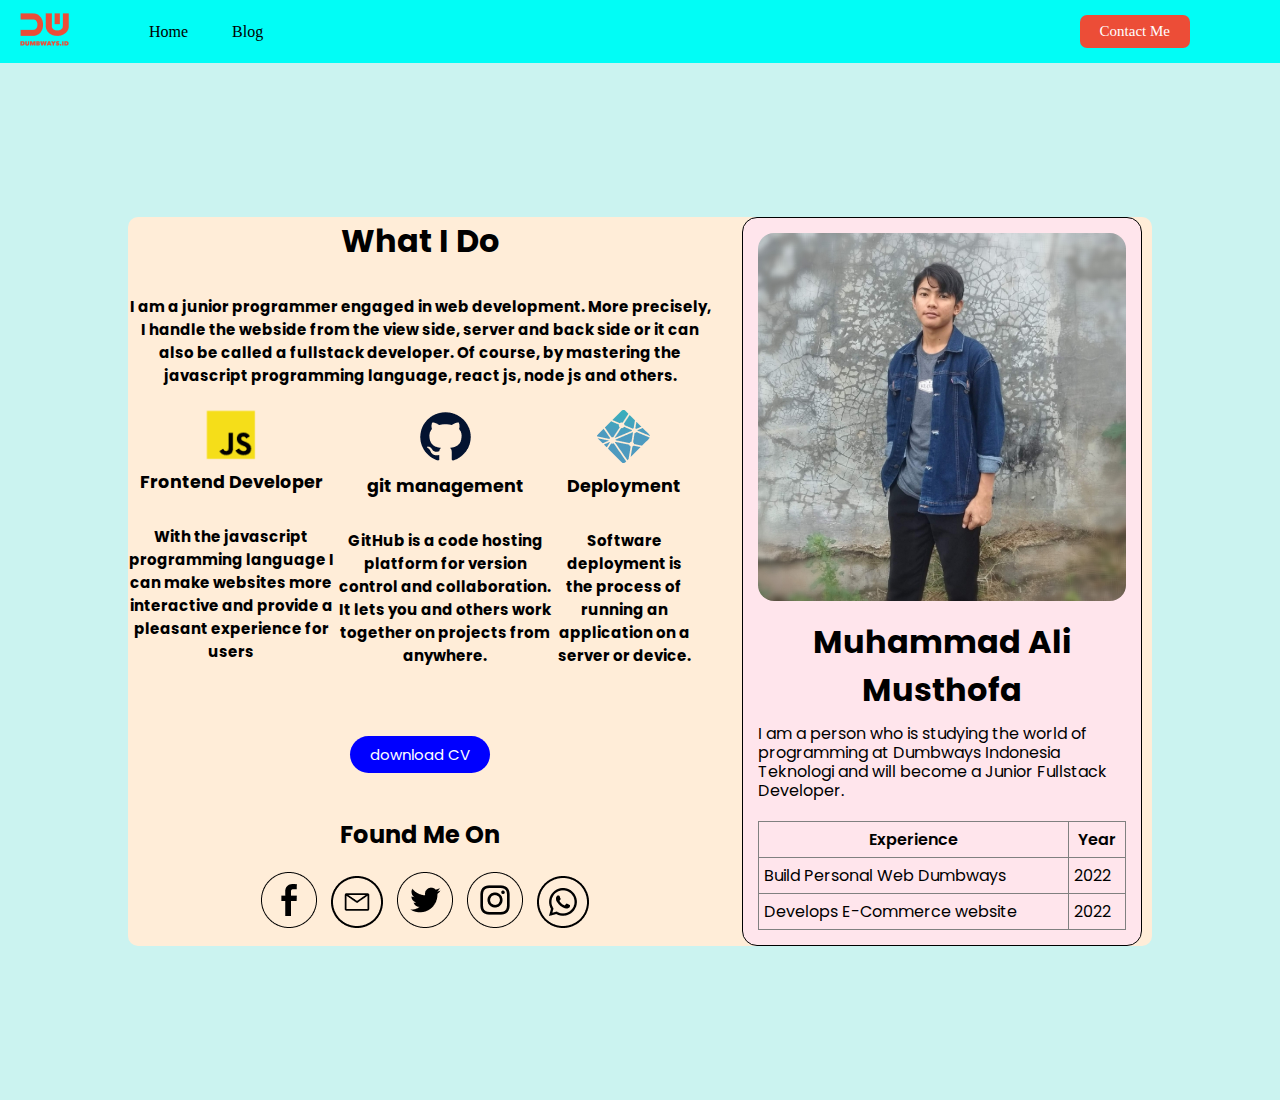
<file: index.html>
<!DOCTYPE html>
<html>
  <head>
    <title>Form Submission</title>
    <link rel="stylesheet" href="style.css" />
    <link href="https://fonts.googleapis.com/css2?family=Poppins:wght@200&display=swap" rel="stylesheet" />
  </head>
  <body>
    <!-- nav start -->
    <nav>
      <div class="left">
        <a href="index.html">
          <img src="assets/logo.png" alt="" />
        </a>

        <ul>
          <li>
            <a href="index.html">Home</a>
          </li>

          <li>
            <a href="#">Blog</a>
          </li>
        </ul>
      </div>

      <div class="right">
        <a href="contact.html">Contact Me</a>
      </div>
    </nav>
    <!-- nav end -->

    <div class="personal">
      <div class="container-content">
        <div class="left-side">
          <div class="card">
            <div class="image">
              <img src="assets/myself.jpg" alt="iamge not found" />
            </div>

            <div class="header">
              <h1>Muhammad Ali Musthofa</h1>
            </div>

            <div class="content">
              <p>I am a person who is studying the world of programming at Dumbways Indonesia Teknologi and will become a Junior Fullstack Developer.</p>

              <table border="1">
                <tr>
                  <th>Experience</th>
                  <th>Year</th>
                </tr>

                <tr>
                  <td>Build Personal Web Dumbways</td>
                  <td>2022</td>
                </tr>

                <tr>
                  <td>Develops E-Commerce website</td>
                  <td>2022</td>
                </tr>
              </table>
            </div>
          </div>
        </div>

        <div class="right-side">
          <div>
            <h1>What I Do</h1>
            <p>
              I am a junior programmer engaged in web development. More precisely, I handle the webside from the view side, server and back side or it can also be called a fullstack developer. Of course, by mastering the javascript
              programming language, react js, node js and others.
            </p>

            <div class="skill">
              <div>
                <img src="assets/js.png" alt="" />
                <h3>Frontend Developer</h3>
                <p>With the javascript programming language I can make websites more interactive and provide a pleasant experience for users</p>
              </div>

              <div>
                <img src="assets/git.png" alt="" />
                <h3>git management</h3>
                <p>GitHub is a code hosting platform for version control and collaboration. It lets you and others work together on projects from anywhere.</p>
              </div>

              <div>
                <img src="assets/deploy.png" alt="" />
                <h3>Deployment</h3>
                <p>Software deployment is the process of running an application on a server or device.</p>
              </div>
            </div>

            <br />
            <br />
            <br />
            <div class="get-cv">
              <a href="https://drive.google.com/file/d/1mGdOpOGYKyTCpyD3mgkbhrLImin2IvVr/view?usp=drives">download CV</a>
            </div>

            <div class="socmed">
              <h2>Found Me On</h2>
              <a href="https://www.facebook.com/profile.php?id=100013878163839">
                <img src="assets/facebook.png" alt="" />
              </a>
              <a href="muhammadalimusthofa786@gmail.com">
                <img src="assets/mail.png" alt="" />
              </a>
              <a href="https://twitter.com/i/flow/login">
                <img src="assets/twitter.png" alt="" />
              </a>
              <a href="https://www.instagram.com/ali_ryu786/">
                <img src="assets/instagram.png" alt="" />
              </a>
              <a href="https://web.whatsapp.com/">
                <img src="assets/whatsapp.png" alt="" />
              </a>
            </div>
          </div>
        </div>
      </div>
    </div>
  </body>
</html>
</file>
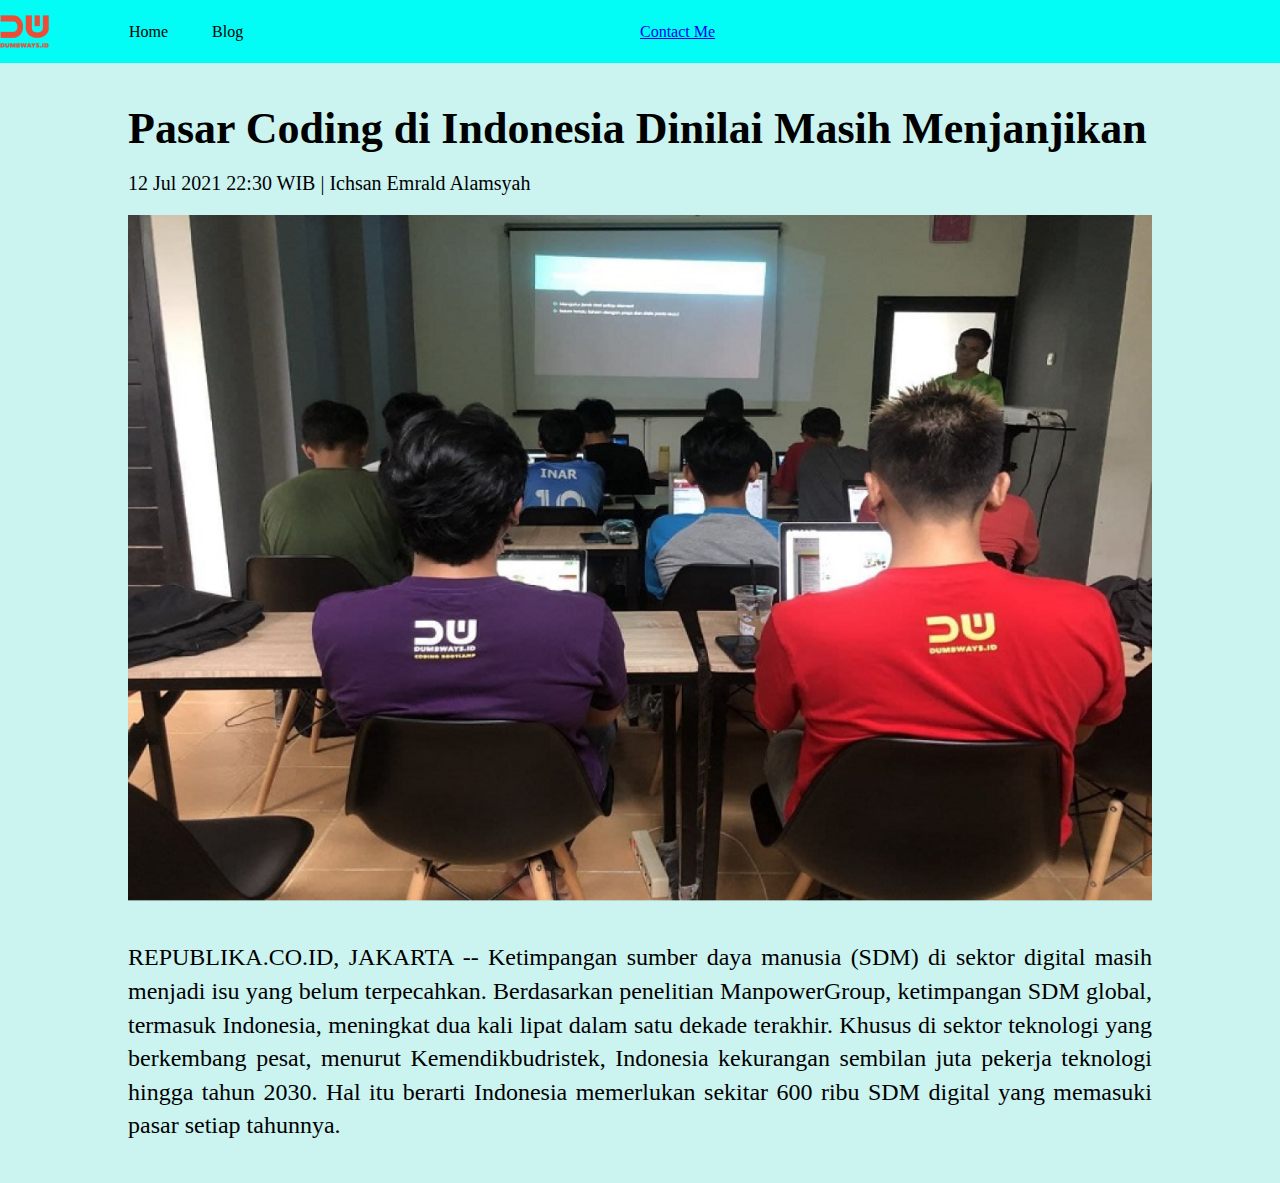
<file: blog-detail.html>
<!-- Pintasan menyederhanakan Drive Saya … Dalam beberapa minggu mendatang, item yang berada di lebih dari satu folder akan diganti dengan pintasan. Akses ke file dan folder tidak akan berubah.Pelajari lebih lanjut blog-detail.html Yang memiliki
akses M Properti sistem Jenis HTML Ukuran 2 KB Penyimpanan yang terpakai 2 KBDimiliki oleh DumbWays Indonesia Lokasi Code Template Pemilik Mentor DumbWays.id Dimodifikasi 1 Feb 2022 oleh Mentor DumbWays.id Dibuka 13.33 oleh saya Dibuat 1
Feb 2022 Tidak ada deskripsi Pemirsa dapat mendownload -->
<html>
  <head>
    <title>Creating Blog Page - detail</title>
    <link rel="stylesheet" href="style.css" />
  </head>
  <body>
    <!-- NavBar -->
    <nav>
      <div class="left-side">
        <a href="index.html">
          <img src="assets/logo.png" alt="logo" />
        </a>
        <ul>
          <li>
            <a href="index.html">Home</a>
          </li>
          <li>
            <a href="blog.html" class="list-active">Blog</a>
          </li>
        </ul>
      </div>
      <div class="right-side">
        <a href="contact.html"> Contact Me </a>
      </div>
    </nav>

    <!-- Blog -->
    <div class="blog-detail">
      <div class="blog-detail-container">
        <h1>Pasar Coding di Indonesia Dinilai Masih Menjanjikan</h1>
        <div class="author">12 Jul 2021 22:30 WIB | Ichsan Emrald Alamsyah</div>
        <img src="assets/blog-img-detail.png" alt="detail" />
        <p>
          REPUBLIKA.CO.ID, JAKARTA -- Ketimpangan sumber daya manusia (SDM) di sektor digital masih menjadi isu yang belum terpecahkan. Berdasarkan penelitian ManpowerGroup, ketimpangan SDM global, termasuk Indonesia, meningkat dua kali
          lipat dalam satu dekade terakhir. Khusus di sektor teknologi yang berkembang pesat, menurut Kemendikbudristek, Indonesia kekurangan sembilan juta pekerja teknologi hingga tahun 2030. Hal itu berarti Indonesia memerlukan sekitar
          600 ribu SDM digital yang memasuki pasar setiap tahunnya.
        </p>
      </div>
    </div>
  </body>
</html>
</file>
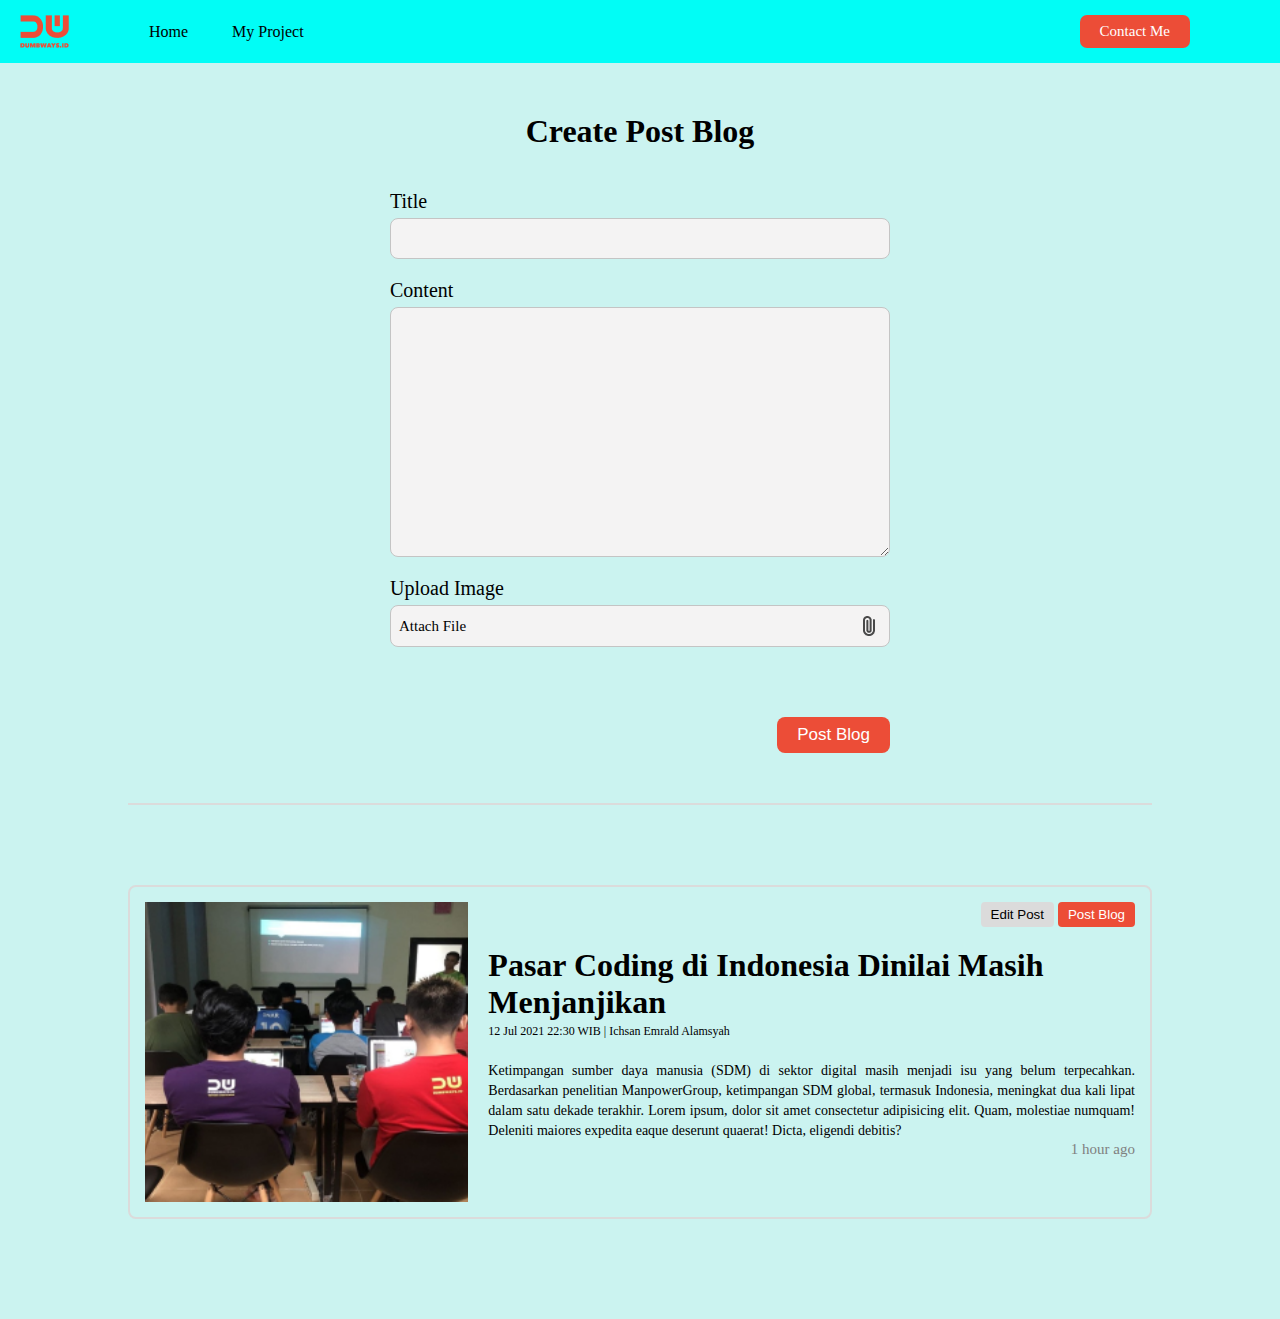
<file: blog.html>
<html>
  <head>
    <title>Creating Blog Page</title>
    <link rel="stylesheet" href="style.css" />
  </head>
  <body>
    <!-- NavBar -->
    <nav>
      <div class="left">
        <a href="index.html">
          <img src="assets/logo.png" alt="" />
        </a>

        <ul>
          <li>
            <a href="index.html">Home</a>
          </li>

          <li>
            <a href="blog.html">My Project</a>
          </li>
        </ul>
      </div>

      <div class="right">
        <a href="contact.html">Contact Me</a>
      </div>
    </nav>

    <!-- Blog -->
    <!-- Form -->
    <div class="blog">
      <div class="blog-form">
        <div class="form-container">
          <form onsubmit="addBlog(event)">
            <h1>Create Post Blog</h1>
            <div>
              <label for="input-blog-title">Title</label>
              <input id="input-blog-title" />
            </div>
            <div>
              <label for="input-blog-content">Content</label>
              <textarea id="input-blog-content"></textarea>
            </div>
            <div>
              <label>Upload Image</label>
              <div class="input-blog-image-group">
                <label for="input-blog-image">
                  <p>Attach File</p>
                  <img src="assets/file.png" alt="file" />
                </label>
                <input type="file" id="input-blog-image" hidden />
              </div>
            </div>
            <div class="button-group">
              <button>Post Blog</button>
            </div>
          </form>
        </div>
      </div>
      <hr class="line" />
      <div id="contents-blogs" class="blog-list">
        <!-- dynamic content would be here -->
        <div class="blog-list-item">
          <div class="blog-image">
            <img src="assets/blog-img.png" alt="" />
          </div>
          <div class="blog-content">
            <div class="btn-group">
              <button class="btn-edit">Edit Post</button>
              <button class="btn-post">Post Blog</button>
            </div>
            <h1>
              <a href="blog-detail.html" target="_blank">Pasar Coding di Indonesia Dinilai Masih Menjanjikan</a>
            </h1>
            <div class="detail-blog-content">12 Jul 2021 22:30 WIB | Ichsan Emrald Alamsyah</div>
            <p>
              Ketimpangan sumber daya manusia (SDM) di sektor digital masih menjadi isu yang belum terpecahkan. Berdasarkan penelitian ManpowerGroup, ketimpangan SDM global, termasuk Indonesia, meningkat dua kali lipat dalam satu dekade
              terakhir. Lorem ipsum, dolor sit amet consectetur adipisicing elit. Quam, molestiae numquam! Deleniti maiores expedita eaque deserunt quaerat! Dicta, eligendi debitis?
            </p>
            <div style="text-align: right">
              <span style="font-size: 15px; color: grey"> 1 hour ago</span>
            </div>
          </div>
        </div>
      </div>
    </div>
    <script src="blog.js"></script>
  </body>
</html>
</file>
<file: style.css>
* {
  padding: 0;
  margin: 0;
  box-sizing: border-box;
}

body {
  background-color: #cbf3f0;
}

/* navbar */
nav {
  display: flex;
  background-color: #01fdf6;
  height: 7vh;
}

/* nav .left {
  flex: 50%;
  display: flex;
  padding-left: 90px;
  align-items: center;
} */

nav div {
  flex: 50%;
  align-items: center;
  display: flex;
}

.left {
  padding: 8px 20px;
}

.right {
  display: flex;
  justify-content: flex-end;
  padding-right: 90px;
}

nav ul {
  list-style-type: none;
  margin-left: 40px;
}

nav li {
  display: inline;
  margin-left: 40px;
}

nav ul li a {
  text-decoration: none;
  color: black;
}

nav .left a:hover {
  background-color: rgba(236, 149, 9, 0.1);
  border-radius: 2px;
}

nav .right a {
  font-size: 15px;
  padding: 8px 20px;
  border: none;
  border-radius: 7px;
  text-decoration: none;
  color: white;
  background-color: #ec4d37;
}

nav .right a:hover {
  background-color: #ec4d37;
  font-weight: bold;
}

/* nav .right {
  flex: 50%;
  padding: 10px;
  padding-right: 80px;
  display: flex;
  justify-content: flex-end;
  align-items: center;
}  */

/* Card */

.card {
  width: 400px;
  border: 1px solid black;
  padding: 15px;
  border-radius: 15px;
  box-shadow: 0px 0px 20px #00000400;
  background-color: #ffe5ec;
}

.card .image img {
  width: 100%;
  border-radius: 16px;
}

.card .header h1 {
  text-align: center;
  margin: 10px 0;
}

.card .content p {
  text-align: left;
  color: black;
  line-height: 120%;
  margin-bottom: 20px;
}

.card .content table {
  width: 100%;
  border-collapse: collapse;
}

.card .content table tr th {
  font-weight: 600;
  padding: 5px;
}

.card .content table tr td {
  font-weight: 400;
  padding: 5px;
}

.personal {
  display: flex;
  height: 93vh;
  align-items: center;
  justify-content: center;
  margin: 100px auto;
  font-family: 'Poppins', sans-serif;
}

.personal .container-content {
  display: flex;
  width: 80%;
  flex-direction: row-reverse;
  background-color: #ffedd8;
  border-radius: 10px;
}

.personal .left-side {
  flex: 40%;
}

.personal .right-side {
  flex: 60%;
  padding-right: 30px;
  display: flex;
  text-align: center;
}

.personal .right-side .skill {
  display: flex;
  margin-right: 20px;
}

.personal .right-side p {
  font-size: 15px;
  font-weight: bold;
}

.skill,
.skill p {
  margin-top: 20px;
  font-size: 15px;
}

.personal .right-side h2 {
  margin-bottom: 20px;
  margin-top: 50px;
}

.personal .right-side p {
  margin-top: 30px;
}

.right-side .get-cv a {
  border: none;
  padding: 8px 20px;
  font-size: 15px;
  text-decoration: none;
  border-radius: 20px;
  margin-top: 50px;
  margin-bottom: 20px;
  background-color: blue;
  color: white;
}

.personal .right-side .socmed a {
  margin-top: 50px;
  margin-left: 10px;
  text-decoration: none;
}

.personal .right-side .socmed img:hover {
  background-color: rgba(0, 0, 0, 0.1);
  border-radius: 25px;
}

.contact-card {
  border: 1px;
  border-radius: 5px;
  background-color: #f4f1dea9;
  box-shadow: 0px 0px 19px 5px rgba(0, 0, 0, 0.19);
}

.title-contact h2 {
  position: relative;
  padding-bottom: 10px;
  margin-bottom: 15px;
  text-align: center;
  background-color: #d8e2dc;
  border-radius: 5px;
}

.title-contact h2:after {
  content: '';
  position: absolute;
  left: 50%;
  bottom: 0;
  transform: translateX(-50%);
  height: 4px;
  width: 50px;
  border-radius: 2px;
  background-color: #2ecc71;
}

.contact-card input {
  width: 100%;
  box-sizing: border-box;
  border-radius: 5px;
  margin-bottom: 10px;
  margin-top: 8px;
  padding: 8px;
  background-color: #ede0d4;
}

.contact-card label {
  display: flex;
  justify-content: center;
}

.contact-card form button {
  width: 100%;
  /* background-color: #800f2f; */
  background-color: #ec4d37;
  color: white;
  padding: 10px 30px;
  border-radius: 5px;
  cursor: pointer;
  border: none;
  font-size: 15px;
}

.contact-card form button:active {
  background-color: #2ecc71;
}

input:hover {
  background-color: rgba(0, 0, 0, 0.1);
}

.blog-form {
  padding: 50px 0;
  display: flex;
  justify-content: center;
}

.blog-form .form-container {
  width: 500px;
}

.blog-form .form-container h1 {
  text-align: center;
  margin-bottom: 40px;
}

.blog-form form label {
  font-size: 20px;
  font-weight: 400;
}

.blog-form form input,
textarea,
select {
  width: 100%;
  font-size: 20px;
  font-weight: 400;
  padding: 8px;
  margin-top: 5px;
  margin-bottom: 20px;
  background: #f4f3f3;
  border: 1px solid #c4c4c4;
  border-radius: 8px;
}

.blog-form form textarea {
  height: 250px;
}

.blog-form form .input-blog-image-group {
  width: 100%;
  font-size: 20px;
  font-weight: 400;
  padding: 8px;
  margin-top: 5px;
  margin-bottom: 20px;
  background: #f4f3f3;
  border: 1px solid #c4c4c4;
  border-radius: 8px;
  cursor: pointer;
}

.blog-form form .input-blog-image-group label p {
  font-size: 15px;
}

.blog-form form .input-blog-image-group label {
  cursor: pointer;
  display: flex;
  align-items: center;
  justify-content: space-between;
}

.blog-form form .button-group {
  text-align: right;
}

.blog-form form button {
  margin-top: 50px;
  padding: 8px 20px;
  font-size: 17px;
  background: #ec4d37;
  border-radius: 8px;
  border: none;
  color: #fff;
  cursor: pointer;
}

.blog hr {
  border: 1px solid #dbdbdb;
  width: 80%;
  margin-right: auto;
  margin-left: auto;
}

/* Blog list */
.blog .blog-list {
  margin-top: 80px;
  margin-bottom: 80px;
  display: flex;
  align-items: center;
  flex-direction: column;
}

.blog .blog-list .blog-list-item {
  width: 80%;
  padding: 15px;
  margin-bottom: 20px;
  border: 2px solid #dbdbdb;
  border-radius: 8px;
  display: flex;
}

.blog .blog-list .blog-list-item .blog-image {
  flex: 1;
}

.blog .blog-list .blog-list-item .blog-image img {
  width: 100%;
  height: 300px;
  object-fit: cover;
}

.blog .blog-list .blog-list-item .blog-content {
  padding-left: 20px;
  flex: 2;
}

.blog .blog-list .btn-group {
  text-align: right;
  margin-bottom: 20px;
}

.blog .blog-list .btn-group .btn-edit {
  padding: 5px 10px;
  border: 0;
  border-radius: 4px;
  background: #dbdbdb;
}

.blog .blog-list .btn-group .btn-post {
  padding: 5px 10px;
  border: 0;
  border-radius: 4px;
  background: #ec4d37;
  color: #fff;
}

.blog .blog-list h1 a {
  text-decoration: none;
  color: #000000;
}

.blog .blog-list .detail-blog-content {
  font-weight: 300;
  font-size: 12px;
  line-height: 20px;
}

.blog .blog-list .blog-list-item p {
  margin-top: 20px;
  font-weight: normal;
  font-size: 14px;
  line-height: 20px;
  text-align: justify;
}

/* Blog Detail */
.blog-detail {
  display: flex;
  justify-content: center;
}

.blog-detail-container {
  width: 80%;
  margin: 40px 0;
}

.blog-detail-container img {
  width: 100%;
}

.blog-detail-container h1 {
  font-style: normal;
  font-weight: 800;
  font-size: 44px;
  line-height: 120%;
  margin-bottom: 15px;
}

.blog-detail-container .author {
  font-weight: 100;
  font-size: 20px;
  line-height: 120%;
  margin-bottom: 20px;
}

.blog-detail-container p {
  margin-top: 40px;
  font-style: normal;
  font-weight: normal;
  font-size: 24px;
  line-height: 140%;
  text-align: justify;
}
</file>
